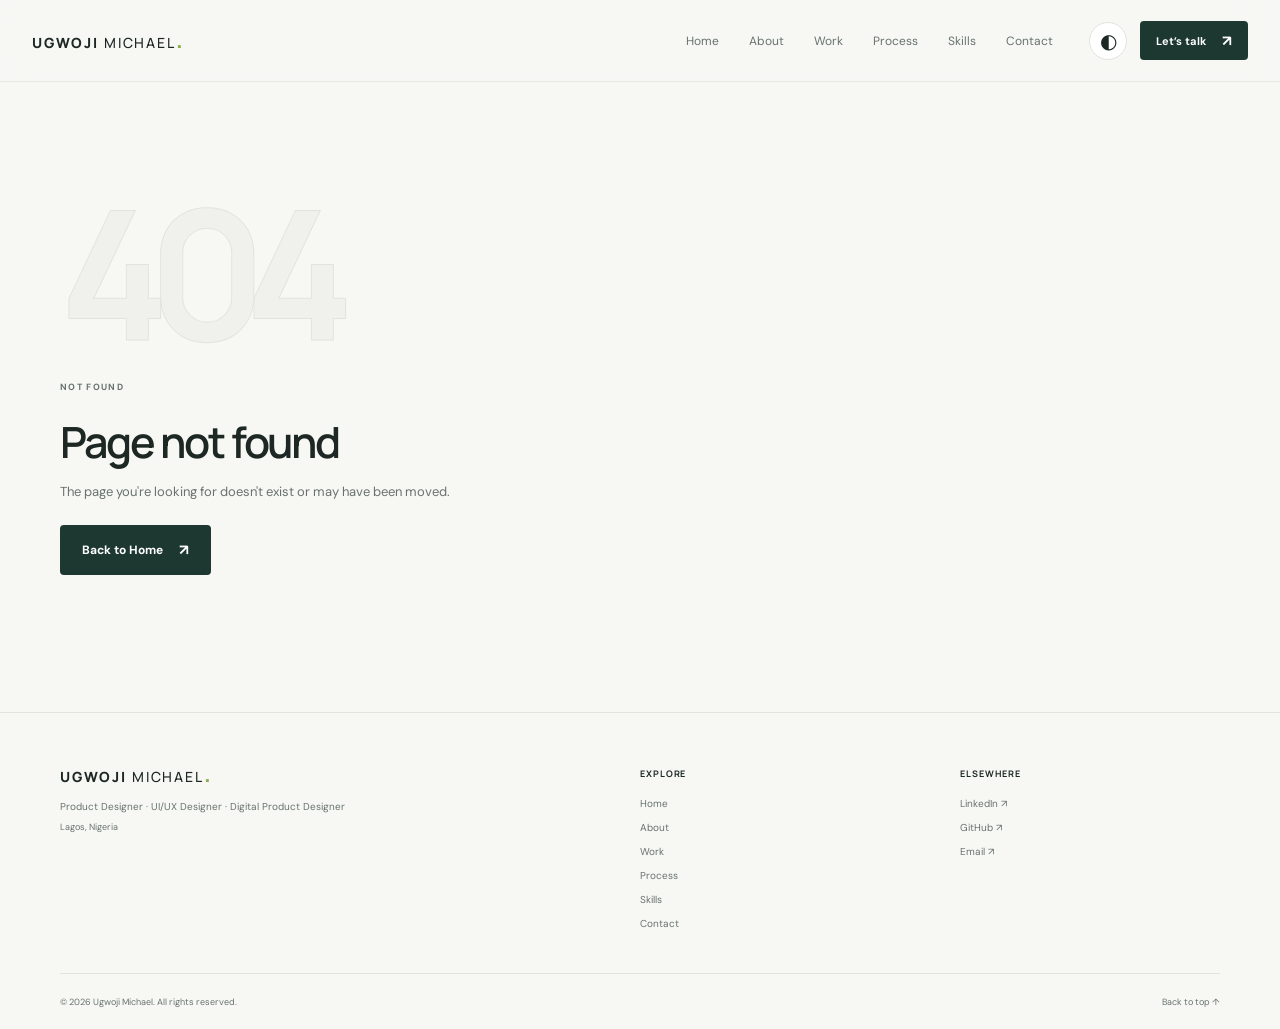
<file: index.html>
<!doctype html>
<html lang="en" data-theme="light">
  <head>
    <meta charset="UTF-8" />
    <meta name="viewport" content="width=device-width, initial-scale=1" />
    <meta name="theme-color" content="#f7f7f4" />
    <meta name="description" content="Ugwoji Michael is a Product Designer and UI/UX Designer based in Lagos, Nigeria, creating intuitive digital experiences for web and mobile products." />
    <meta property="og:type" content="website" />
    <meta property="og:title" content="Ugwoji Michael | Product Designer | UI/UX Designer" />
    <meta property="og:description" content="Thoughtful product design for useful, intuitive digital experiences." />
    <meta property="og:url" content="https://greatempire187-prog.github.io/empire-portfolio/" />
    <meta name="twitter:card" content="summary" />
    <link rel="canonical" href="https://greatempire187-prog.github.io/empire-portfolio/" />
    <link rel="icon" type="image/svg+xml" href="./favicon.svg" />
    <link rel="preconnect" href="https://fonts.googleapis.com" />
    <link rel="preconnect" href="https://fonts.gstatic.com" crossorigin />
    <link href="https://fonts.googleapis.com/css2?family=DM+Sans:wght@400;500;600;700&family=Manrope:wght@400;500;600;700;800&display=swap" rel="stylesheet" />
    <link rel="stylesheet" href="./styles.css" />
    <title>Ugwoji Michael | Product Designer | UI/UX Designer</title>
    <script type="application/ld+json">
      {"@context":"https://schema.org","@type":"Person","name":"Ugwoji Michael","jobTitle":"Product Designer","address":{"@type":"PostalAddress","addressLocality":"Lagos","addressCountry":"NG"},"email":"greatempire187@gmail.com","url":"https://greatempire187-prog.github.io/empire-portfolio/","sameAs":["https://www.linkedin.com/in/great-micheal-8861bb405","https://github.com/greatempire187-prog"]}
    </script>
  </head>
  <body>
    <a class="skip-link" href="#main">Skip to content</a>
    <div class="scroll-progress" aria-hidden="true"><span id="scroll-progress-bar"></span></div>
    <header class="site-header" id="top">
      <div class="nav-wrap">
        <a class="brand route-link" href="/" aria-label="Ugwoji Michael home">UGWOJI<span>MICHAEL</span><i aria-hidden="true">.</i></a>
        <button class="menu-toggle" id="menu-toggle" type="button" aria-label="Open navigation" aria-expanded="false" aria-controls="primary-navigation"><span></span><span></span></button>
        <nav class="primary-nav" id="primary-navigation" aria-label="Main navigation">
          <a class="nav-link route-link" href="/">Home</a>
          <a class="nav-link route-link" href="/about">About</a>
          <a class="nav-link route-link" href="/work">Work</a>
          <a class="nav-link route-link" href="/#process">Process</a>
          <a class="nav-link route-link" href="/#skills">Skills</a>
          <a class="nav-link route-link" href="/contact">Contact</a>
          <div class="nav-actions">
            <button class="theme-toggle" id="theme-toggle" type="button" aria-label="Switch to dark theme" title="Switch theme"><span class="theme-icon" aria-hidden="true">◐</span></button>
            <a class="button button-small button-dark route-link" href="/contact">Let’s talk <span aria-hidden="true">↗</span></a>
          </div>
        </nav>
      </div>
    </header>
    <main id="main" tabindex="-1"></main>
    <footer class="site-footer" id="footer">
      <div class="footer-main wrap">
        <div class="footer-intro"><a class="brand route-link" href="/">UGWOJI<span>MICHAEL</span><i aria-hidden="true">.</i></a><p>Product Designer · UI/UX Designer · Digital Product Designer</p><p class="footer-location">Lagos, Nigeria</p></div>
        <div class="footer-links"><h2>Explore</h2><a class="route-link" href="/">Home</a><a class="route-link" href="/about">About</a><a class="route-link" href="/work">Work</a><a class="route-link" href="/#process">Process</a><a class="route-link" href="/#skills">Skills</a><a class="route-link" href="/contact">Contact</a></div>
        <div class="footer-links"><h2>Elsewhere</h2><a href="https://www.linkedin.com/in/great-micheal-8861bb405" target="_blank" rel="noopener noreferrer">LinkedIn ↗</a><a href="https://github.com/greatempire187-prog" target="_blank" rel="noopener noreferrer">GitHub ↗</a><a href="mailto:greatempire187@gmail.com">Email ↗</a></div>
      </div>
      <div class="footer-bottom wrap"><span>© 2026 Ugwoji Michael. All rights reserved.</span><a class="back-top" href="#top">Back to top ↑</a></div>
    </footer>
    <div class="notice" id="notice" role="status" aria-live="polite"></div>
    <script src="./script.js" defer></script>
  </body>
</html>
</file>
<file: styles.css>
/* Ugwoji Michael portfolio — shared design tokens and responsive styles */
:root{font-family:"DM Sans",sans-serif;color:#1d2824;background:#f7f7f4;font-synthesis:none;text-rendering:optimizeLegibility;-webkit-font-smoothing:antialiased;--bg:#f7f7f4;--surface:#fff;--surface-soft:#f0f1ec;--ink:#1d2824;--muted:#68736d;--line:#e1e4de;--accent:#c6f36a;--forest:#1d3831;--forest-2:#29473e;--warm:#e9e9df;--shadow:0 16px 55px rgba(24,40,33,.08);--serif:Georgia,"Times New Roman",serif;scroll-behavior:smooth}*{box-sizing:border-box}html[data-theme="dark"]{color-scheme:dark;--bg:#111b18;--surface:#192521;--surface-soft:#222e29;--ink:#eff2ed;--muted:#a5b0a9;--line:#33423a;--accent:#c6f36a;--forest:#c6f36a;--forest-2:#d7ffa0;--warm:#25312c;--shadow:0 18px 60px rgba(0,0,0,.22)}body{margin:0;background:var(--bg);color:var(--ink);transition:background .25s,color .25s;min-width:320px}a{color:inherit;text-decoration:none}button,input,textarea{font:inherit}button{color:inherit}img,svg{max-width:100%}::selection{background:var(--accent);color:#17241e}.wrap{width:min(1160px,calc(100% - 64px));margin-inline:auto}.skip-link{position:absolute;z-index:200;left:16px;top:-70px;background:var(--accent);color:#16231c;padding:12px 18px;border-radius:8px;font-weight:700}.skip-link:focus{top:12px}.scroll-progress{height:3px;position:fixed;inset:0 0 auto;z-index:120;background:transparent}.scroll-progress span{display:block;width:0;height:100%;background:var(--accent)}.site-header{height:82px;position:sticky;top:0;z-index:100;background:color-mix(in srgb,var(--bg) 90%,transparent);backdrop-filter:blur(14px);border-bottom:1px solid color-mix(in srgb,var(--line) 78%,transparent)}.nav-wrap{width:min(1300px,calc(100% - 64px));height:100%;margin:auto;display:flex;align-items:center;justify-content:space-between}.brand{font:800 14px/1 Manrope,sans-serif;letter-spacing:.13em;white-space:nowrap}.brand span{font-weight:500;margin-left:5px}.brand i{font-style:normal;color:#88ae4d;font-size:21px}.primary-nav{display:flex;align-items:center;gap:30px}.nav-link{font-size:12px;color:var(--muted);transition:color .2s}.nav-link:hover,.nav-link.active{color:var(--ink)}.nav-actions{display:flex;align-items:center;gap:13px;margin-left:6px}.theme-toggle{width:38px;height:38px;border:1px solid var(--line);background:var(--surface);border-radius:50%;cursor:pointer;font-size:20px;display:grid;place-items:center}.theme-toggle:hover{border-color:var(--muted)}.menu-toggle{display:none}.button{min-height:50px;padding:0 21px;border-radius:4px;display:inline-flex;gap:16px;align-items:center;justify-content:center;font-size:12px;font-weight:700;transition:transform .2s,background .2s,border-color .2s;cursor:pointer;border:1px solid transparent}.button:hover{transform:translateY(-2px)}.button span{font-size:15px}.button-small{min-height:39px;padding:0 15px;font-size:11px}.button-dark{background:var(--forest);color:#fff}.html[data-theme="dark"] .button-dark,html[data-theme="dark"] .button-dark{color:#17231d}.button-dark:hover{background:var(--forest-2)}.button-outline{border-color:var(--line);background:transparent;color:var(--ink)}.button-outline:hover{border-color:var(--muted);background:var(--surface)}.button-light{background:var(--accent);color:#17241e}.hero{min-height:630px;display:grid;grid-template-columns:1.02fr .98fr;align-items:center;gap:40px;padding-top:38px;padding-bottom:66px}.eyebrow{font-size:9px;font-weight:700;letter-spacing:.15em;color:var(--muted);margin:0 0 19px}.eyebrow-pill{display:inline-flex;align-items:center;gap:9px;border:1px solid var(--line);border-radius:30px;padding:9px 13px;font-size:8px}.availability-dot{width:7px;height:7px;border-radius:50%;background:#78a941;box-shadow:0 0 0 3px color-mix(in srgb,#78a941 16%,transparent)}h1,h2,h3,h4,p{margin-top:0}.hero h1,.page-hero h1,.case-hero h1{font:600 clamp(42px,5.2vw,68px)/1.1 Manrope,sans-serif;letter-spacing:-.065em;max-width:650px;margin:16px 0 22px}.hero h1 em,.page-hero h1 em{font-family:var(--serif);font-weight:400;color:#7e9959;letter-spacing:-.04em}.hero-lede{font-size:15px;line-height:1.8;color:var(--muted);max-width:495px;margin-bottom:27px}.hero-actions{display:flex;gap:11px;flex-wrap:wrap}.hero-meta{display:flex;align-items:center;gap:12px;color:var(--muted);font-size:9px;margin-top:48px}.scroll-arrow{color:var(--ink);font-size:14px}.meta-line{height:1px;width:39px;background:var(--line)}.hero-art{height:445px;max-width:530px;width:100%;justify-self:end;position:relative;display:grid;place-items:center}.design-board{width:min(365px,78%);height:382px;border-radius:5px;background:#e8eadd;box-shadow:0 30px 65px rgba(23,45,35,.12);padding:0 20px;position:relative;z-index:2;transform:rotate(2deg);overflow:hidden;color:#1d3831}.board-top{height:48px;display:flex;align-items:center;border-bottom:1px solid rgba(29,56,49,.15);gap:8px}.board-mark{font:800 18px Manrope}.board-menu{margin-left:auto;display:flex;gap:4px}.board-menu i{width:11px;height:2px;background:#829289}.board-avatar{width:21px;height:21px;background:#cedfba;border-radius:50%;display:grid;place-items:center;font-size:9px}.board-body{padding:28px 3px 0;position:relative;height:282px}.board-kicker{font-size:7px;letter-spacing:.16em;font-weight:700;color:#65786c}.board-title{font:700 35px/.99 Manrope;letter-spacing:-.07em;margin-top:11px}.board-title em{font:italic 400 39px/.95 var(--serif);color:#7e9959}.board-copy{font-size:9px;max-width:155px;line-height:1.6;color:#65766d;margin-top:11px}.board-button{margin-top:13px;background:#1d3831;color:#fff;display:inline-flex;gap:20px;padding:9px 12px;font-size:7px}.board-orbit{position:absolute;width:150px;height:150px;right:0;bottom:2px;display:grid;place-items:center}.orbit-ring{position:absolute;border:1px solid rgba(56,93,72,.25);width:137px;height:137px;border-radius:50%}.orbit-core{width:55px;height:55px;border-radius:50%;background:#c6f36a;display:grid;place-items:center;font-size:24px;color:#1d3831}.orbit-chip{background:#fff;padding:6px 8px;box-shadow:0 4px 14px rgba(30,54,41,.1);position:absolute;font-size:7px;border-radius:3px}.orbit-chip-a{top:8px;left:35px}.orbit-chip-b{bottom:20px;left:-1px}.orbit-chip-c{right:-5px;top:65px}.board-footer{display:flex;justify-content:space-between;align-items:center;height:36px;border-top:1px solid rgba(29,56,49,.15);font-size:6px;letter-spacing:.12em;color:#708176}.floating-tag{position:absolute;z-index:3;background:var(--surface);box-shadow:var(--shadow);border:1px solid var(--line);padding:11px 14px;display:flex;gap:10px;align-items:center;border-radius:4px;animation:float 5s ease-in-out infinite}.floating-tag b,.floating-tag small{display:block}.floating-tag b{font-size:9px}.floating-tag small{font-size:8px;color:var(--muted);margin-top:3px}.tag-icon{width:29px;height:29px;display:grid;place-items:center;border-radius:50%;background:#edf4df;color:#506d37;font-size:15px}.tag-grid{background:#eae8f2;color:#5d547d}.tag-top{top:58px;left:5px}.tag-bottom{bottom:46px;right:0;animation-delay:-2s}.hero-scribble{position:absolute;right:17px;top:48px;color:#9bb86c;font-size:28px}.trust-strip{display:flex;align-items:center;justify-content:center;gap:25px;border-top:1px solid var(--line);border-bottom:1px solid var(--line);height:68px;color:var(--muted);font-size:8px;letter-spacing:.14em}.trust-divider{width:4px;height:4px;background:#9eb77a;border-radius:50%}.section{padding-top:115px;padding-bottom:115px}.section-heading{max-width:650px;margin-bottom:43px}.section-heading h2,.resume-card h2,.contact-band h2,.more-work h2{font:600 clamp(30px,3.5vw,44px)/1.16 Manrope;letter-spacing:-.055em;margin:0 0 15px}.section-copy{color:var(--muted);line-height:1.75;font-size:13px;max-width:570px;margin:0}.about-preview-grid{display:grid;grid-template-columns:.88fr 1.12fr;gap:95px;align-items:center}.portrait-placeholder{min-height:340px;background:var(--surface-soft);border:1px dashed #bdc6bb;display:flex;flex-direction:column;align-items:center;justify-content:center;position:relative;text-align:center;color:var(--muted);overflow:hidden}.portrait-placeholder:before,.portrait-placeholder:after{content:"";position:absolute;width:200px;height:200px;border:1px solid color-mix(in srgb,var(--line) 70%,transparent);border-radius:50%}.portrait-placeholder:before{top:-105px;right:-70px}.portrait-placeholder:after{bottom:-120px;left:-80px}.portrait-mark{width:88px;height:88px;display:grid;place-items:center;border-radius:50%;background:var(--forest);color:#fff;font:600 24px Manrope;letter-spacing:-.05em;margin-bottom:20px}.portrait-placeholder p{font-size:11px;color:var(--ink);margin:0 0 5px}.portrait-placeholder small{font-size:9px}.about-detail{font-size:13px;line-height:1.9;color:var(--muted)}.about-detail p{margin-bottom:17px}.text-link{font-weight:700;font-size:11px;color:var(--ink);display:inline-flex;gap:20px;align-items:center;padding-bottom:6px;border-bottom:1px solid var(--line);margin-top:9px}.text-link:hover{border-color:var(--ink)}.about-values{display:flex;gap:8px;flex-wrap:wrap;margin-top:31px}.about-values span,.tool-chip{border:1px solid var(--line);border-radius:3px;padding:8px 11px;font-size:9px;color:var(--muted)}.philosophy-section,.process-section{background:var(--surface-soft)}.philosophy-grid{display:grid;grid-template-columns:repeat(4,1fr);gap:12px}.principle-card{min-height:208px;background:var(--surface);border:1px solid var(--line);padding:23px;display:flex;flex-direction:column;justify-content:space-between;position:relative;transition:transform .25s,border .25s}.principle-card:hover{transform:translateY(-5px);border-color:#acbd97}.principle-card>span:first-child{font-size:9px;color:var(--muted)}.principle-card h3{font:600 17px Manrope;margin:0 0 9px}.principle-card p{font-size:11px;line-height:1.7;color:var(--muted);margin:0;max-width:220px}.principle-arrow{position:absolute;right:22px;top:19px;color:#87a45f;font-size:13px}.work-section{padding-bottom:95px}.project-grid{display:grid;grid-template-columns:repeat(2,minmax(0,1fr));gap:36px 22px}.project-card{min-width:0}.project-visual{display:block;position:relative;overflow:hidden;background:var(--surface-soft)}.project-art{height:390px;min-height:320px;width:100%;position:relative;display:flex;align-items:center;justify-content:center;overflow:hidden;background:#e8eee6;color:#24382f}.art-sage{background:#e7ede4}.art-sand{background:#eee8dc}.art-blue{background:#e5eaf0}.art-peach{background:#f0e5dc}.art-lilac{background:#ece8f0}.art-compact{height:270px;min-height:230px}.art-meta{position:absolute;top:20px;left:22px;right:22px;display:flex;justify-content:space-between;font:700 7px Manrope;letter-spacing:.16em;color:rgba(30,54,43,.56)}.art-screen{position:relative;background:#fcfcf8;border-radius:5px;width:67%;height:67%;box-shadow:0 20px 42px rgba(31,53,42,.16);transform:rotate(-2deg);overflow:hidden}.art-screen-top{height:28px;border-bottom:1px solid #e6e9e0;display:flex;align-items:center;padding:0 11px;gap:4px}.art-dot{width:4px;height:4px;border-radius:50%;background:#c4cdc1}.art-screen-top b{font:600 7px Manrope;color:#314139;margin-left:8px;max-width:48%;overflow:hidden;text-overflow:ellipsis;white-space:nowrap}.art-symbol{margin-left:auto;font-size:12px;color:#8ba36c}.art-screen-content{padding:22px 23px}.art-eyebrow{display:block;font:700 6px Manrope;letter-spacing:.15em;color:#809174}.art-screen-content strong{display:block;font:700 clamp(17px,2.1vw,27px)/1.1 Manrope;letter-spacing:-.05em;max-width:220px;margin-top:9px;color:#263a30}.art-screen-content p{font-size:7px;color:#839087;margin:7px 0 18px}.art-ui-row{display:flex;gap:7px}.art-ui-row i{display:block;width:31%;height:39px;background:#edf1e8;border-radius:3px}.art-ui-row i:nth-child(2){background:#dce8ce}.art-ui-block{display:flex;gap:7px;margin-top:8px}.art-ui-block span:first-child{width:60%;height:24px;background:#eff0e9}.art-ui-block span:last-child{width:40%;height:24px;background:#e2e9db}.art-caption{position:absolute;bottom:17px;left:20px;right:20px;text-align:center;font-size:8px;color:rgba(36,56,47,.62)}.visual-open{position:absolute;right:15px;bottom:15px;width:33px;height:33px;border-radius:50%;background:var(--surface);display:grid;place-items:center;z-index:2;transition:transform .2s}.project-visual:hover .visual-open{transform:rotate(45deg)}.project-card-copy{padding:19px 2px 0;display:flex;align-items:flex-end;justify-content:space-between;gap:15px}.project-card-copy .eyebrow{font-size:8px;margin-bottom:8px}.project-card-copy h3{font:600 20px Manrope;letter-spacing:-.04em;margin:0 0 8px}.project-card-copy h3 a:hover{color:#789353}.project-card-copy p:not(.eyebrow){font-size:10px;line-height:1.7;color:var(--muted);max-width:410px;margin:0}.project-card-copy .text-link{font-size:9px;white-space:nowrap;margin-bottom:1px}.section-action{text-align:center;margin-top:42px}.process-grid{display:grid;grid-template-columns:repeat(5,1fr);gap:14px}.process-step{position:relative;padding:19px 12px 0 0}.step-number{font:600 11px Manrope;color:#7b9759}.step-connector{position:absolute;left:36px;right:-2px;top:26px;height:1px;background:var(--line)}.process-step h3{font:600 16px Manrope;margin:28px 0 10px}.process-step p{font-size:10px;line-height:1.7;color:var(--muted);max-width:165px}.skills-grid{display:grid;grid-template-columns:repeat(4,1fr);gap:14px}.skill-group{padding:22px;border:1px solid var(--line);background:var(--surface);min-height:240px}.skill-group h3{font:600 13px Manrope;margin:0 0 17px}.skill-group ul{padding:0;margin:0;list-style:none;display:flex;flex-direction:column;gap:10px}.skill-group li{font-size:10px;color:var(--muted)}.tools-row{border-top:1px solid var(--line);margin-top:40px;padding-top:26px;display:flex;gap:36px;align-items:flex-start}.tools-row .eyebrow{min-width:135px;margin-top:9px}.tools-row>div{display:flex;gap:8px;flex-wrap:wrap}.resume-section{padding:0 0 105px}.resume-card{background:var(--surface-soft);border:1px solid var(--line);padding:37px 43px;display:flex;justify-content:space-between;align-items:center;gap:25px}.resume-card h2{font-size:27px;margin-bottom:10px}.resume-card p:not(.eyebrow){font-size:11px;color:var(--muted);margin:0}.resume-card .eyebrow{margin-bottom:12px}.contact-band{background:var(--forest);color:#fff;padding:42px 48px;display:flex;align-items:center;justify-content:space-between;gap:28px;margin-bottom:105px}.contact-band .eyebrow{color:#c1d1c3;font-size:8px}.contact-band h2{font-size:29px;margin-bottom:9px}.contact-band p:not(.eyebrow){font-size:11px;color:#c1cbc2;margin:0;max-width:505px}.site-footer{border-top:1px solid var(--line);padding-top:51px}.footer-main{display:grid;grid-template-columns:2fr 1fr 1fr;gap:60px;padding-bottom:43px}.footer-intro .brand{display:inline-block;margin-bottom:15px}.footer-intro p{font-size:10px;color:var(--muted);margin-bottom:8px}.footer-intro .footer-location{font-size:9px}.footer-links{display:flex;flex-direction:column;align-items:flex-start;gap:11px}.footer-links h2{font:700 9px Manrope;letter-spacing:.1em;text-transform:uppercase;margin:3px 0 6px}.footer-links a{font-size:10px;color:var(--muted)}.footer-links a:hover{color:var(--ink)}.footer-bottom{height:56px;border-top:1px solid var(--line);display:flex;align-items:center;justify-content:space-between;font-size:9px;color:var(--muted)}.back-top:hover{color:var(--ink)}.page-hero{padding-top:93px;padding-bottom:45px}.page-hero .eyebrow{margin-bottom:12px}.page-hero h1{font-size:clamp(45px,6vw,72px);margin:0 0 17px}.page-hero .hero-lede{max-width:640px}.about-page-grid{display:grid;grid-template-columns:.78fr 1.22fr;gap:77px;padding-top:35px;padding-bottom:115px}.portrait-large{min-height:470px;align-self:start}.about-long{font-size:13px;line-height:1.9;color:var(--muted)}.about-long p{margin-bottom:19px}.lead-paragraph{font:500 20px/1.65 Manrope;color:var(--ink);letter-spacing:-.025em}.callout-note{border-left:2px solid #91aa68;padding:6px 0 6px 19px;margin-top:30px}.callout-note b{font:600 13px Manrope;color:var(--ink)}.callout-note p{margin:7px 0 0;font-size:12px}.work-page-grid{padding-top:0}.honesty-note{font-size:10px;line-height:1.7;color:var(--muted);margin:34px 0 0;padding:15px 17px;background:var(--surface-soft);border-left:2px solid #91aa68}.case-hero{padding-top:57px;padding-bottom:43px}.back-link{font-size:10px;color:var(--muted);display:inline-block;margin-bottom:44px}.back-link:hover{color:var(--ink)}.case-hero .eyebrow{margin-bottom:13px}.case-hero h1{font-size:clamp(43px,6vw,68px);margin:0 0 15px}.case-hero .hero-lede{max-width:695px;margin-bottom:30px}.case-meta{display:flex;gap:40px;flex-wrap:wrap}.case-meta span{font-size:10px;color:var(--muted);display:flex;flex-direction:column;gap:6px}.case-meta b{font-size:8px;letter-spacing:.1em;text-transform:uppercase;color:var(--ink)}.case-art-wrap{width:min(1160px,calc(100% - 64px))}.case-art-wrap .project-art{height:510px}.case-art-wrap .art-screen{width:58%;height:74%;max-width:570px}.case-art-wrap .art-screen-content{padding:35px}.case-art-wrap .art-screen-content p{font-size:10px}.case-art-wrap .art-ui-row i{height:64px}.case-overview{display:grid;grid-template-columns:.75fr 1.25fr;gap:90px;padding-top:90px;padding-bottom:88px}.case-overview h2{font:600 31px/1.2 Manrope;letter-spacing:-.05em;max-width:340px}.overview-facts{display:grid;grid-template-columns:repeat(2,1fr);gap:27px 30px}.overview-facts>div{border-top:1px solid var(--line);padding-top:12px;min-width:0}.overview-facts>div>span{font-size:8px;letter-spacing:.12em;color:var(--muted);display:block;margin-bottom:8px}.overview-facts b{font:500 11px Manrope}.chip-list{display:flex;flex-wrap:wrap;gap:6px}.chip-list .tool-chip{font-size:8px;padding:6px 8px}.muted-inline{font-size:10px;color:var(--muted)}.case-content-section{background:var(--surface-soft);padding:88px 0}.case-content{display:grid;grid-template-columns:minmax(0,1fr) 230px;gap:80px}.case-main-copy{max-width:780px}.case-detail-block{margin-bottom:57px}.case-detail-block:last-child{margin-bottom:0}.case-detail-block>h3{font:600 21px Manrope;letter-spacing:-.035em;margin:0 0 17px}.case-detail-block>p,.case-detail-block li{font-size:12px;line-height:1.85;color:var(--muted)}.plain-list{padding-left:18px;color:var(--muted);display:grid;gap:7px}.proposed-label{display:inline-block;font-size:8px;letter-spacing:.09em;text-transform:uppercase;font-weight:700;color:#526c37;background:#e8efd9;padding:7px 10px;margin-bottom:11px}.html[data-theme="dark"] .proposed-label,html[data-theme="dark"] .proposed-label{background:#34432f;color:#d3f0a5}.persona-card{background:var(--surface);border:1px solid var(--line);padding:23px;margin-top:17px}.persona-label{font-size:8px;letter-spacing:.12em;color:#82925f;font-weight:700}.persona-card h4{font:600 17px Manrope;margin:13px 0 7px}.persona-card>p{font-size:10px;color:var(--muted)}.persona-columns{display:grid;grid-template-columns:repeat(3,1fr);gap:15px;border-top:1px solid var(--line);padding-top:15px;margin-top:13px}.persona-columns b{font-size:9px}.persona-columns p{font-size:9px;line-height:1.6;color:var(--muted);margin:6px 0 0}.muted-copy{font-size:10px!important;margin-top:-9px}.journey-flow{display:grid;grid-template-columns:repeat(5,1fr);margin-top:24px;background:var(--surface);border:1px solid var(--line)}.journey-flow>div{padding:14px 10px;border-right:1px solid var(--line);min-width:0}.journey-flow>div:last-child{border:0}.journey-flow span{display:block;font-size:8px;color:#80995d;margin-bottom:10px}.journey-flow b{font-size:9px}.flow-line{display:flex;align-items:center;gap:8px;flex-wrap:wrap;margin-top:20px}.flow-node{padding:11px 13px;background:var(--surface);border:1px solid var(--line);min-width:94px;display:flex;flex-direction:column;gap:8px;flex:1}.flow-node span{font-size:7px;color:#80995d}.flow-node b{font-size:9px}.flow-arrow{font-size:13px;color:#80995d}.ia-tree{background:var(--surface);border:1px solid var(--line);padding:22px;margin-top:14px}.ia-root{background:var(--forest);color:white;margin:auto;width:max-content;padding:11px 21px;font-size:10px}.ia-branches{display:grid;grid-template-columns:repeat(auto-fit,minmax(100px,1fr));gap:10px;margin-top:25px;position:relative}.ia-branches:before{content:"";position:absolute;top:-13px;left:10%;right:10%;height:1px;background:var(--line)}.ia-branches div{text-align:center;padding:10px 6px;background:var(--surface-soft);font-size:9px;position:relative}.ia-branches div:before{content:"";position:absolute;height:13px;width:1px;background:var(--line);top:-13px;left:50%}.wireframe-placeholder{min-height:185px;border:1px dashed #abb7a7;background:var(--surface);display:flex;flex-direction:column;align-items:center;justify-content:center;text-align:center;padding:25px;margin-top:17px}.wireframe-icon{font-size:25px;color:#899e70;margin-bottom:8px}.wireframe-placeholder b{font-size:11px}.wireframe-placeholder p{font-size:9px;color:var(--muted);max-width:340px;line-height:1.6;margin:8px 0 0}.ui-placeholder-grid{display:grid;grid-template-columns:1fr 1fr;gap:10px;margin-top:10px}.ui-placeholder-grid div{min-height:86px;background:var(--surface);border:1px solid var(--line);padding:15px;display:flex;flex-direction:column;justify-content:space-between}.ui-placeholder-grid span{font-size:7px;letter-spacing:.12em;color:var(--muted)}.ui-placeholder-grid b{font-size:9px}.system-demo{border:1px solid var(--line);background:var(--surface);padding:20px;display:grid;gap:20px;margin-top:15px}.demo-colors{display:flex;gap:14px;flex-wrap:wrap}.demo-colors span{font-size:8px;color:var(--muted);display:grid;gap:6px}.demo-colors i{display:block;width:38px;height:28px;border:1px solid var(--line);background:#1d3831}.demo-colors span:nth-child(2) i{background:#c6f36a}.demo-colors span:nth-child(3) i{background:#f7f7f4}.demo-colors span:nth-child(4) i{background:#fff}.demo-colors span:nth-child(5) i{background:#1d2824}.demo-colors span:nth-child(6) i{background:#68736d}.demo-type{display:grid;gap:7px;border-top:1px solid var(--line);padding-top:15px}.demo-type b{font:600 17px Manrope}.demo-type span{font:500 13px Manrope}.demo-type p{font-size:10px;color:var(--muted);margin:0}.demo-type small{font-size:7px;letter-spacing:.14em;color:var(--muted)}.demo-components{display:flex;gap:9px;align-items:center;flex-wrap:wrap;border-top:1px solid var(--line);padding-top:15px}.demo-components .button{min-height:37px;font-size:9px}.demo-badge{font-size:8px;padding:7px 9px;background:#edf2e7;color:#526b37}.demo-components input{min-width:125px;width:165px;height:35px;border:1px solid var(--line);background:var(--bg);padding:0 9px;font-size:9px;color:var(--ink)}.outcome-note{padding:18px;background:var(--surface);border-left:2px solid #91aa68}.outcome-note b{font-size:11px}.outcome-note p{font-size:10px;line-height:1.7;color:var(--muted);margin:7px 0 0}.case-aside{border-left:1px solid var(--line);padding-left:22px}.case-aside>div{margin-bottom:31px}.case-aside .eyebrow{font-size:8px;margin-bottom:13px}.case-aside ul{list-style:none;padding:0;margin:0;display:grid;gap:10px}.case-aside li{font-size:9px;color:var(--muted)}.case-aside .text-link{font-size:9px}.more-work{padding-top:85px}.more-work h2{font-size:32px;margin-bottom:32px}.contact-layout{display:grid;grid-template-columns:.9fr 1.1fr;gap:100px;padding-top:25px;padding-bottom:120px}.contact-intro>p{font-size:14px;line-height:1.8;color:var(--muted);max-width:390px}.contact-links{margin-top:41px;border-top:1px solid var(--line)}.contact-links a{display:grid;grid-template-columns:90px 1fr 20px;gap:10px;padding:17px 0;border-bottom:1px solid var(--line);align-items:center}.contact-links span{font-size:9px;color:var(--muted)}.contact-links b{font:500 11px Manrope}.contact-links i{text-align:right;font-style:normal;color:#80995d}.contact-form{background:var(--surface);border:1px solid var(--line);padding:30px;display:grid;grid-template-columns:1fr;box-shadow:var(--shadow)}.contact-form .eyebrow{margin-bottom:21px}.contact-form label{font-size:9px;font-weight:600;margin:0 0 7px}.contact-form input,.contact-form textarea{width:100%;border:1px solid var(--line);background:var(--bg);padding:11px 12px;color:var(--ink);border-radius:2px;margin-bottom:5px;font-size:11px;outline:none}.contact-form input:focus,.contact-form textarea:focus{border-color:#819b5f;box-shadow:0 0 0 3px color-mix(in srgb,#9ab776 23%,transparent)}.contact-form textarea{resize:vertical;min-height:120px}.field-error{min-height:14px;color:#b44034;font-size:8px;margin-bottom:7px}.contact-form [aria-invalid="true"]{border-color:#b44034}.contact-form .button{justify-self:start;margin-top:9px}.form-note,.form-status{font-size:9px;line-height:1.6;color:var(--muted);margin:14px 0 0}.form-status{color:#526b37}.not-found{min-height:70vh;display:flex;flex-direction:column;align-items:flex-start;justify-content:center;padding-top:70px;padding-bottom:90px}.not-found-mark{font:700 clamp(80px,16vw,180px)/.8 Manrope;letter-spacing:-.12em;color:var(--surface-soft);-webkit-text-stroke:1px var(--line);margin-bottom:38px}.not-found h1{font:600 43px Manrope;letter-spacing:-.05em;margin:0 0 12px}.not-found>p:not(.eyebrow){color:var(--muted);font-size:13px;margin-bottom:25px}.notice{position:fixed;z-index:140;bottom:20px;left:50%;transform:translate(-50%,20px);background:var(--ink);color:var(--bg);padding:13px 18px;font-size:11px;border-radius:4px;opacity:0;pointer-events:none;transition:opacity .2s,transform .2s;box-shadow:var(--shadow)}.notice.show{opacity:1;transform:translate(-50%,0)}.reveal{opacity:0;transform:translateY(15px);transition:opacity .65s ease,transform .65s ease}.reveal.is-visible{opacity:1;transform:translateY(0)}.lightbox{position:fixed;inset:0;z-index:160;background:rgba(11,18,14,.9);display:none;align-items:center;justify-content:center;padding:45px 70px}.lightbox.open{display:flex}.lightbox-content{width:min(850px,100%)}.lightbox-content .project-art{height:min(70vh,570px);border:7px solid white}.lightbox-caption{position:absolute;bottom:17px;color:white;font-size:10px}.lightbox button{position:absolute;z-index:2;background:rgba(255,255,255,.13);border:0;color:white;width:43px;height:43px;border-radius:50%;font-size:25px;cursor:pointer}.lightbox-close{top:18px;right:22px}.lightbox-prev{left:18px;top:50%}.lightbox-next{right:18px;top:50%}.lightbox button:focus-visible{outline:2px solid var(--accent);outline-offset:3px}.lightbox-open{overflow:hidden}:focus-visible{outline:2px solid #7d9f50;outline-offset:3px;border-radius:2px}@keyframes float{0%,100%{transform:translateY(0)}50%{transform:translateY(-8px)}}
@media(max-width:1000px){.wrap{width:min(100% - 48px,860px)}.nav-wrap{width:calc(100% - 48px)}.primary-nav{gap:18px}.hero{min-height:580px;gap:15px}.hero h1{font-size:clamp(43px,6vw,60px)}.hero-art{transform:scale(.91);transform-origin:right center}.about-preview-grid{gap:50px}.philosophy-grid{grid-template-columns:repeat(2,1fr)}.project-card-copy{align-items:flex-start;flex-direction:column;gap:9px}.project-card-copy .text-link{margin-top:2px}.case-content{gap:42px}.case-overview{gap:48px}.contact-layout{gap:55px}.footer-main{gap:35px}}
@media(max-width:760px){.wrap{width:calc(100% - 40px)}.nav-wrap{width:calc(100% - 40px)}.site-header{height:69px}.menu-toggle{display:flex;width:39px;height:39px;border:1px solid var(--line);background:var(--surface);border-radius:50%;align-items:center;justify-content:center;flex-direction:column;gap:5px;cursor:pointer;z-index:103}.menu-toggle span{width:14px;height:1.5px;background:var(--ink);transition:transform .2s}.menu-open .menu-toggle span:first-child{transform:translateY(3.25px) rotate(45deg)}.menu-open .menu-toggle span:last-child{transform:translateY(-3.25px) rotate(-45deg)}.primary-nav{position:fixed;z-index:101;inset:0;background:var(--bg);display:flex;flex-direction:column;align-items:stretch;justify-content:flex-start;padding:102px 28px 35px;gap:0;transform:translateX(100%);transition:transform .28s ease}.menu-open .primary-nav{transform:translateX(0)}.nav-link{font:500 24px Manrope;color:var(--ink);padding:15px 0;border-bottom:1px solid var(--line)}.nav-actions{margin:25px 0 0;justify-content:space-between}.nav-actions .button{margin-left:auto}.hero{display:flex;flex-direction:column;align-items:stretch;min-height:unset;padding-top:65px;padding-bottom:47px;gap:4px}.hero-copy{position:relative;z-index:2}.hero h1{font-size:clamp(43px,10vw,65px);max-width:560px;margin-top:18px}.hero-lede{font-size:13px}.hero-meta{margin-top:31px}.hero-art{height:370px;max-width:none;transform:none;justify-self:auto;margin-top:2px}.design-board{height:320px;width:min(340px,78%);transform:rotate(1.5deg)}.board-body{height:221px;padding-top:23px}.board-title{font-size:31px}.board-title em{font-size:35px}.board-orbit{transform:scale(.82);transform-origin:right bottom;right:-3px}.tag-top{left:0;top:34px}.tag-bottom{right:0;bottom:30px}.trust-strip{height:auto;min-height:63px;gap:10px;flex-wrap:wrap;padding:13px 0;font-size:7px}.trust-strip .trust-divider{width:3px;height:3px}.section{padding-top:79px;padding-bottom:79px}.section-heading{margin-bottom:30px}.section-heading h2{font-size:34px}.section-copy{font-size:12px}.about-preview-grid{grid-template-columns:1fr;gap:27px}.portrait-placeholder{min-height:300px}.about-detail{font-size:12px}.philosophy-grid{gap:9px}.principle-card{min-height:182px;padding:17px}.principle-card h3{font-size:15px}.principle-card p{font-size:10px}.project-grid{grid-template-columns:1fr;gap:29px}.project-art{height:320px;min-height:280px}.art-compact{height:295px;min-height:250px}.project-card-copy{flex-direction:row;align-items:flex-end}.project-card-copy h3{font-size:18px}.project-card-copy .text-link{margin-top:0}.process-grid{grid-template-columns:1fr;gap:1px}.process-step{padding:15px 0 16px 39px;border-bottom:1px solid var(--line)}.step-number{position:absolute;left:0;top:18px}.step-connector{display:none}.process-step h3{margin:0 0 5px;font-size:15px}.process-step p{max-width:100%;margin:0;font-size:10px}.skills-grid{grid-template-columns:repeat(2,1fr);gap:8px}.skill-group{padding:16px;min-height:unset}.skill-group h3{font-size:11px}.skill-group li{font-size:9px}.tools-row{display:block;margin-top:28px}.tools-row .eyebrow{display:block;margin:0 0 13px}.resume-section{padding-bottom:75px}.resume-card{padding:25px;align-items:flex-start;flex-direction:column}.resume-card h2{font-size:23px}.contact-band{padding:29px 25px;align-items:flex-start;flex-direction:column;margin-bottom:75px}.contact-band h2{font-size:25px}.contact-band p:not(.eyebrow){line-height:1.7}.site-footer{padding-top:35px}.footer-main{grid-template-columns:1fr 1fr;gap:33px 20px}.footer-intro{grid-column:1/-1}.footer-bottom{height:auto;min-height:56px;gap:15px;font-size:8px}.page-hero{padding-top:66px;padding-bottom:23px}.page-hero h1{font-size:clamp(44px,10vw,65px)}.page-hero .hero-lede{font-size:13px}.about-page-grid{grid-template-columns:1fr;gap:30px;padding-top:15px;padding-bottom:78px}.portrait-large{min-height:330px}.lead-paragraph{font-size:18px}.case-hero{padding-top:34px;padding-bottom:31px}.back-link{margin-bottom:34px}.case-hero h1{font-size:clamp(40px,9vw,59px)}.case-meta{gap:20px 27px}.case-art-wrap{width:calc(100% - 40px)}.case-art-wrap .project-art{height:345px;min-height:280px}.case-art-wrap .art-screen{height:70%;width:75%}.case-art-wrap .art-screen-content{padding:19px}.case-art-wrap .art-ui-row i{height:39px}.case-overview{grid-template-columns:1fr;gap:25px;padding-top:68px;padding-bottom:66px}.case-overview h2{font-size:26px}.overview-facts{gap:18px}.case-content-section{padding:65px 0}.case-content{grid-template-columns:1fr;gap:40px}.case-aside{border-left:0;border-top:1px solid var(--line);padding:23px 0 0;display:grid;grid-template-columns:1fr 1fr;gap:20px}.case-aside>.text-link{grid-column:1/-1}.case-detail-block{margin-bottom:43px}.case-detail-block>h3{font-size:19px}.journey-flow{grid-template-columns:repeat(5,minmax(0,1fr))}.journey-flow>div{padding:11px 6px}.journey-flow b{font-size:8px}.persona-columns{grid-template-columns:1fr;gap:11px}.persona-columns p{margin-top:3px}.flow-line{gap:5px}.flow-node{min-width:80px;padding:9px}.flow-arrow{font-size:11px}.more-work{padding-top:66px}.more-work h2{font-size:27px}.contact-layout{grid-template-columns:1fr;gap:35px;padding-top:12px;padding-bottom:80px}.contact-links{margin-top:26px}.contact-form{padding:22px}.lightbox{padding:55px 17px}.lightbox-content .project-art{height:55vh;min-height:270px}.lightbox-prev{left:9px}.lightbox-next{right:9px}.lightbox-caption{text-align:center;max-width:80%;line-height:1.5}.not-found{min-height:75vh}.not-found h1{font-size:36px}}
@media(max-width:390px){.wrap{width:calc(100% - 32px)}.nav-wrap{width:calc(100% - 32px)}.hero{padding-top:53px}.hero h1{font-size:42px}.hero-actions .button{padding:0 14px;gap:10px}.hero-art{height:340px}.design-board{width:81%;height:300px}.board-body{height:200px}.floating-tag{padding:9px}.tag-icon{width:25px;height:25px}.floating-tag b{font-size:8px}.floating-tag small{font-size:7px}.tag-top{left:-2px}.tag-bottom{right:-2px}.project-card-copy{display:block}.project-card-copy .text-link{margin-top:13px}.trust-strip{letter-spacing:.08em}.journey-flow b{font-size:7px}.journey-flow>div{padding-inline:4px}.case-meta{gap:18px}.footer-main{grid-template-columns:1fr 1fr}.footer-bottom{font-size:7px}}
@media(prefers-reduced-motion:reduce){*,*::before,*::after{scroll-behavior:auto!important;animation-duration:.01ms!important;animation-iteration-count:1!important;transition-duration:.01ms!important}.reveal{opacity:1;transform:none}}
html[data-theme="dark"] .button-dark{color:#17231d}html[data-theme="dark"] .proposed-label{background:#34432f;color:#d3f0a5}
html,body{overflow-x:clip}
</file>
